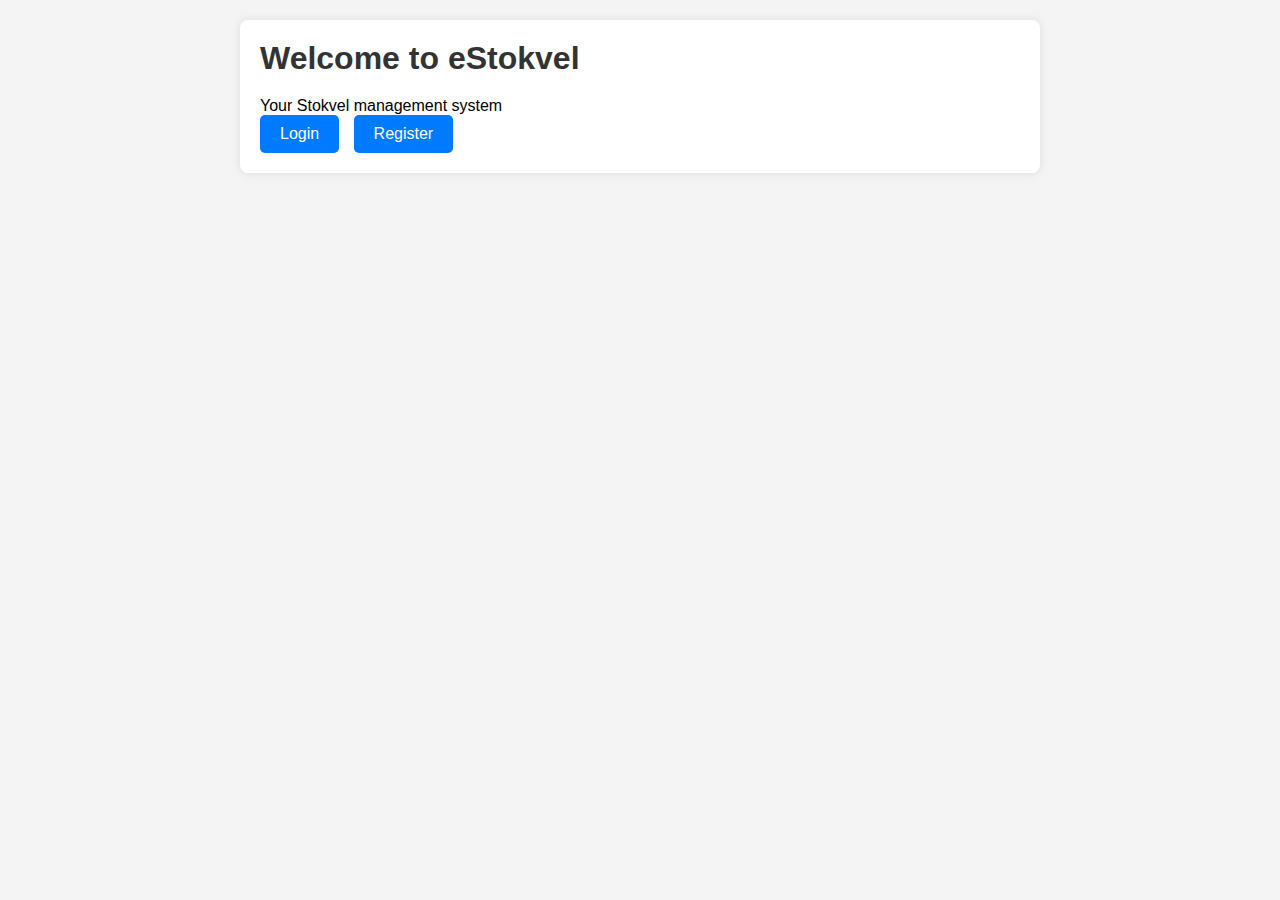
<file: index.html>
<!DOCTYPE html>
<html lang="en">
<head>
    <meta charset="UTF-8">
    <meta name="viewport" content="width=device-width, initial-scale=1.0">
    <title>Stokvel App</title>
    <link rel="stylesheet" href="css/style.css">
</head>
<body>
    <div class="container">
        <h1>Welcome to eStokvel</h1>
        <p>Your Stokvel management system</p>
        <div class="buttons">
            <a href="login.html" class="btn">Login</a>
            <a href="register.html" class="btn">Register</a>
        </div>
    </div>
</body>
</html>
</file>
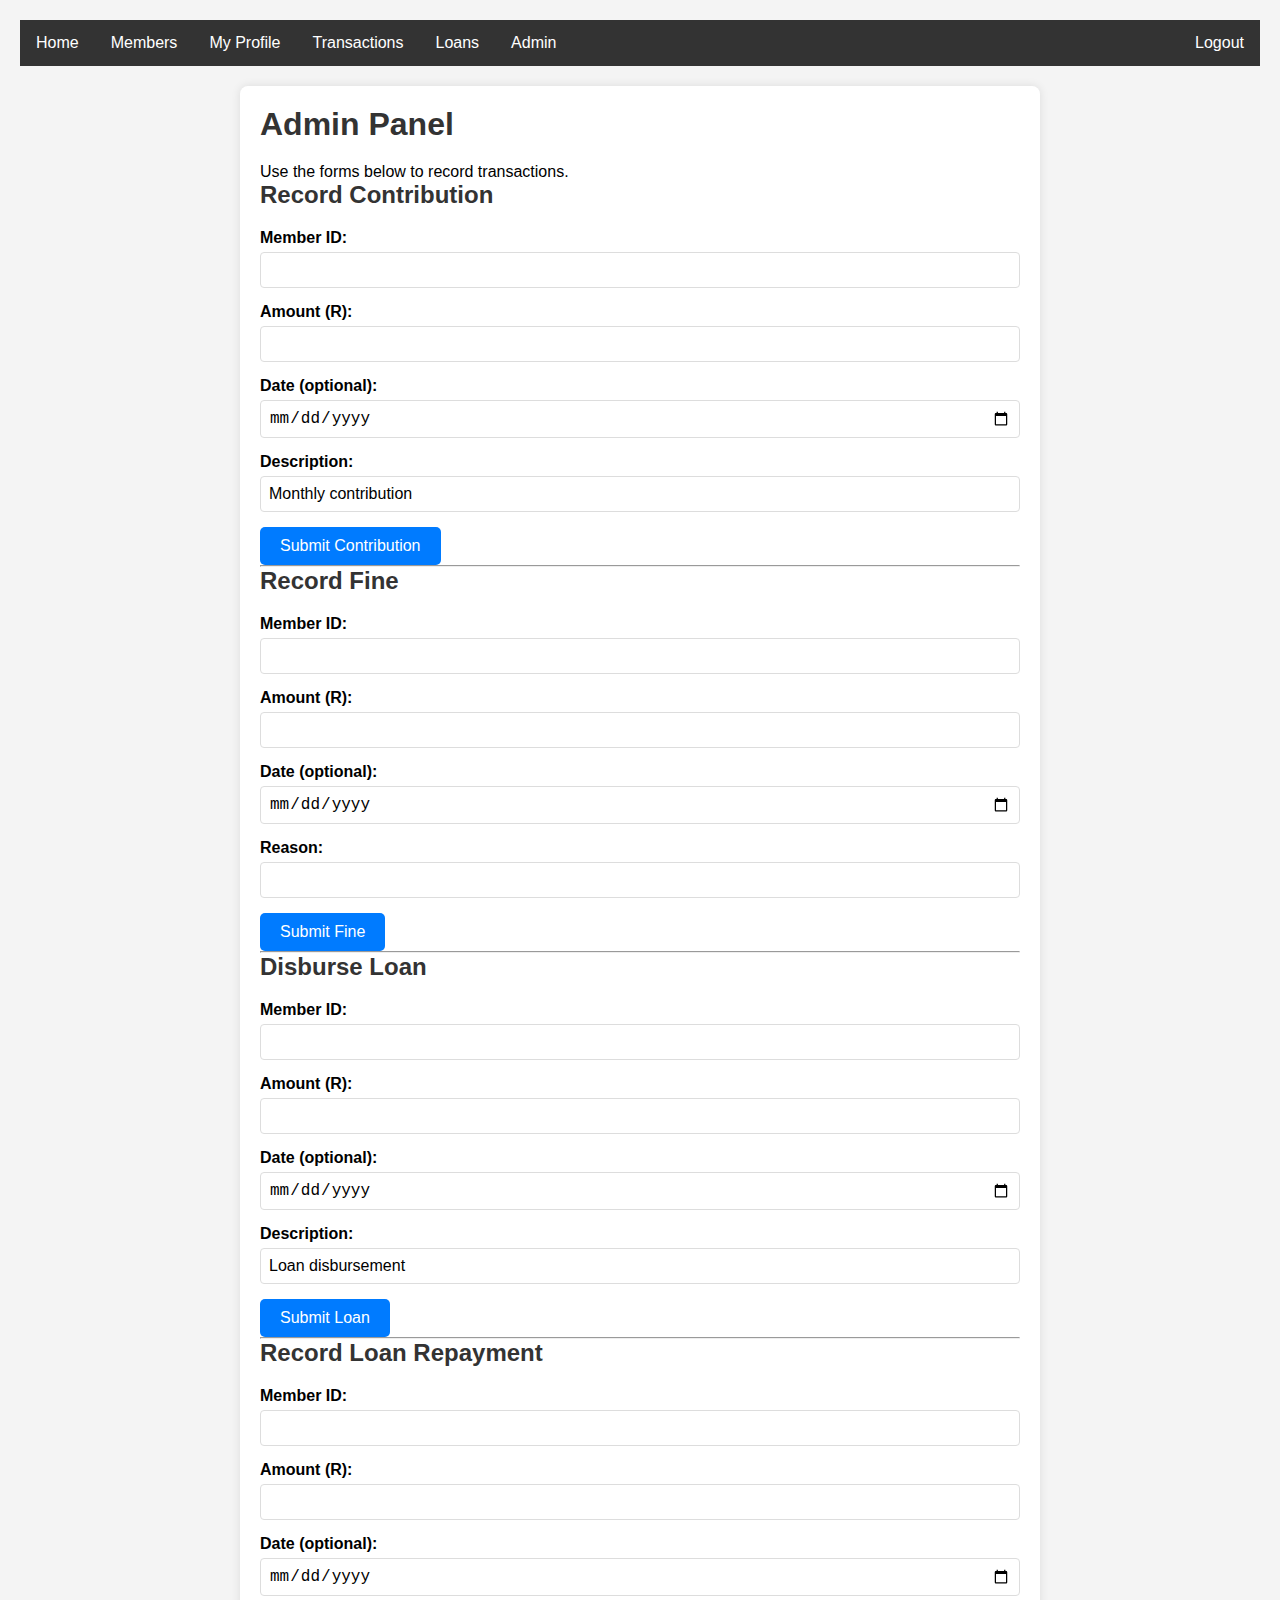
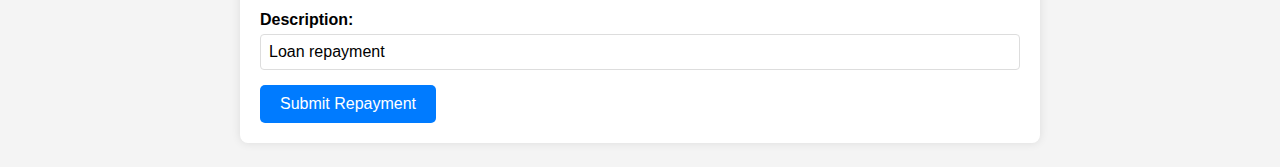
<file: admin.html>
<!DOCTYPE html>
<html lang="en">
<head>
    <meta charset="UTF-8">
    <meta name="viewport" content="width=device-width, initial-scale=1.0">
    <title>Admin Dashboard - Stokvel</title>
    <link rel="stylesheet" href="css/style.css">
</head>
<body>
    <div class="navbar">
        <a href="dashboard.html">Home</a>
        <a href="members.html">Members</a>
        <a href="profile.html">My Profile</a>
        <a href="transactions.html">Transactions</a>
        <a href="loans.html">Loans</a>
        <a href="admin.html" class="active">Admin</a>
        <a href="#" id="logoutLink" class="logout">Logout</a>
    </div>

    <div class="container">
        <h1>Admin Panel</h1>
        <p>Use the forms below to record transactions.</p>

        <!-- Contribution Form -->
        <section>
            <h2>Record Contribution</h2>
            <form id="contributionForm">
                <div class="form-group">
                    <label for="contributionMemberId">Member ID:</label>
                    <input type="number" id="contributionMemberId" required>
                </div>
                <div class="form-group">
                    <label for="contributionAmount">Amount (R):</label>
                    <input type="number" step="0.01" id="contributionAmount" required>
                </div>
                <div class="form-group">
                    <label for="contributionDate">Date (optional):</label>
                    <input type="date" id="contributionDate">
                </div>
                <div class="form-group">
                    <label for="contributionDesc">Description:</label>
                    <input type="text" id="contributionDesc" value="Monthly contribution">
                </div>
                <button type="submit" class="btn">Submit Contribution</button>
            </form>
            <div id="contributionMessage"></div>
        </section>

        <hr>

        <!-- Fine Form -->
        <section>
            <h2>Record Fine</h2>
            <form id="fineForm">
                <div class="form-group">
                    <label for="fineMemberId">Member ID:</label>
                    <input type="number" id="fineMemberId" required>
                </div>
                <div class="form-group">
                    <label for="fineAmount">Amount (R):</label>
                    <input type="number" step="0.01" id="fineAmount" required>
                </div>
                <div class="form-group">
                    <label for="fineDate">Date (optional):</label>
                    <input type="date" id="fineDate">
                </div>
                <div class="form-group">
                    <label for="fineReason">Reason:</label>
                    <input type="text" id="fineReason" required>
                </div>
                <button type="submit" class="btn">Submit Fine</button>
            </form>
            <div id="fineMessage"></div>
        </section>

        <hr>

        <!-- Loan Disbursement Form -->
        <section>
            <h2>Disburse Loan</h2>
            <form id="loanForm">
                <div class="form-group">
                    <label for="loanMemberId">Member ID:</label>
                    <input type="number" id="loanMemberId" required>
                </div>
                <div class="form-group">
                    <label for="loanAmount">Amount (R):</label>
                    <input type="number" step="0.01" id="loanAmount" required>
                </div>
                <div class="form-group">
                    <label for="loanDate">Date (optional):</label>
                    <input type="date" id="loanDate">
                </div>
                <div class="form-group">
                    <label for="loanDesc">Description:</label>
                    <input type="text" id="loanDesc" value="Loan disbursement">
                </div>
                <button type="submit" class="btn">Submit Loan</button>
            </form>
            <div id="loanMessage"></div>
        </section>

        <hr>

        <!-- Loan Repayment Form -->
        <section>
            <h2>Record Loan Repayment</h2>
            <form id="repaymentForm">
                <div class="form-group">
                    <label for="repaymentMemberId">Member ID:</label>
                    <input type="number" id="repaymentMemberId" required>
                </div>
                <div class="form-group">
                    <label for="repaymentAmount">Amount (R):</label>
                    <input type="number" step="0.01" id="repaymentAmount" required>
                </div>
                <div class="form-group">
                    <label for="repaymentDate">Date (optional):</label>
                    <input type="date" id="repaymentDate">
                </div>
                <div class="form-group">
                    <label for="repaymentDesc">Description:</label>
                    <input type="text" id="repaymentDesc" value="Loan repayment">
                </div>
                <button type="submit" class="btn">Submit Repayment</button>
            </form>
            <div id="repaymentMessage"></div>
        </section>
    </div>

    <script type="module">
        import { requireAuth, getUser, logout } from './js/utils.js';
        import { apiRequest } from './js/api.js'; // We need to export apiRequest from api.js

        // Protect page: only admin or treasurer allowed
        requireAuth();
        const user = getUser();
        if (user.role !== 'admin' && user.role !== 'treasurer') {
            alert('Access denied. Admins only.');
            window.location.href = 'dashboard.html';
        }

        // Helper to post a transaction
        async function postTransaction(type, formId, messageDivId) {
            const form = document.getElementById(formId);
            const formData = new FormData(form);
            const data = {
                memberId: parseInt(formData.get('memberId')),
                type: type,
                amount: parseFloat(formData.get('amount')),
                description: formData.get('description') || '',
                date: formData.get('date') || undefined
            };

            // For fine, we also want to include reason in description
            if (type === 'fine') {
                data.description = formData.get('reason') + (formData.get('description') ? ': ' + formData.get('description') : '');
            }

            try {
                const result = await apiRequest('/transactions', 'POST', data);
                document.getElementById(messageDivId).innerHTML = `<span class="success">Transaction recorded successfully!</span>`;
                form.reset();
            } catch (err) {
                document.getElementById(messageDivId).innerHTML = `<span class="error">Error: ${err.message}</span>`;
            }
        }

        // Contribution
        document.getElementById('contributionForm').addEventListener('submit', (e) => {
            e.preventDefault();
            postTransaction('contribution', 'contributionForm', 'contributionMessage');
        });

        // Fine
        document.getElementById('fineForm').addEventListener('submit', (e) => {
            e.preventDefault();
            postTransaction('fine', 'fineForm', 'fineMessage');
        });

        // Loan disbursement
        document.getElementById('loanForm').addEventListener('submit', (e) => {
            e.preventDefault();
            postTransaction('loan_disbursement', 'loanForm', 'loanMessage');
        });

        // Loan repayment
        document.getElementById('repaymentForm').addEventListener('submit', (e) => {
            e.preventDefault();
            postTransaction('loan_repayment', 'repaymentForm', 'repaymentMessage');
        });

        // Logout
        document.getElementById('logoutLink').addEventListener('click', (e) => {
            e.preventDefault();
            logout();
        });
    </script>
</body>
</html>
</file>
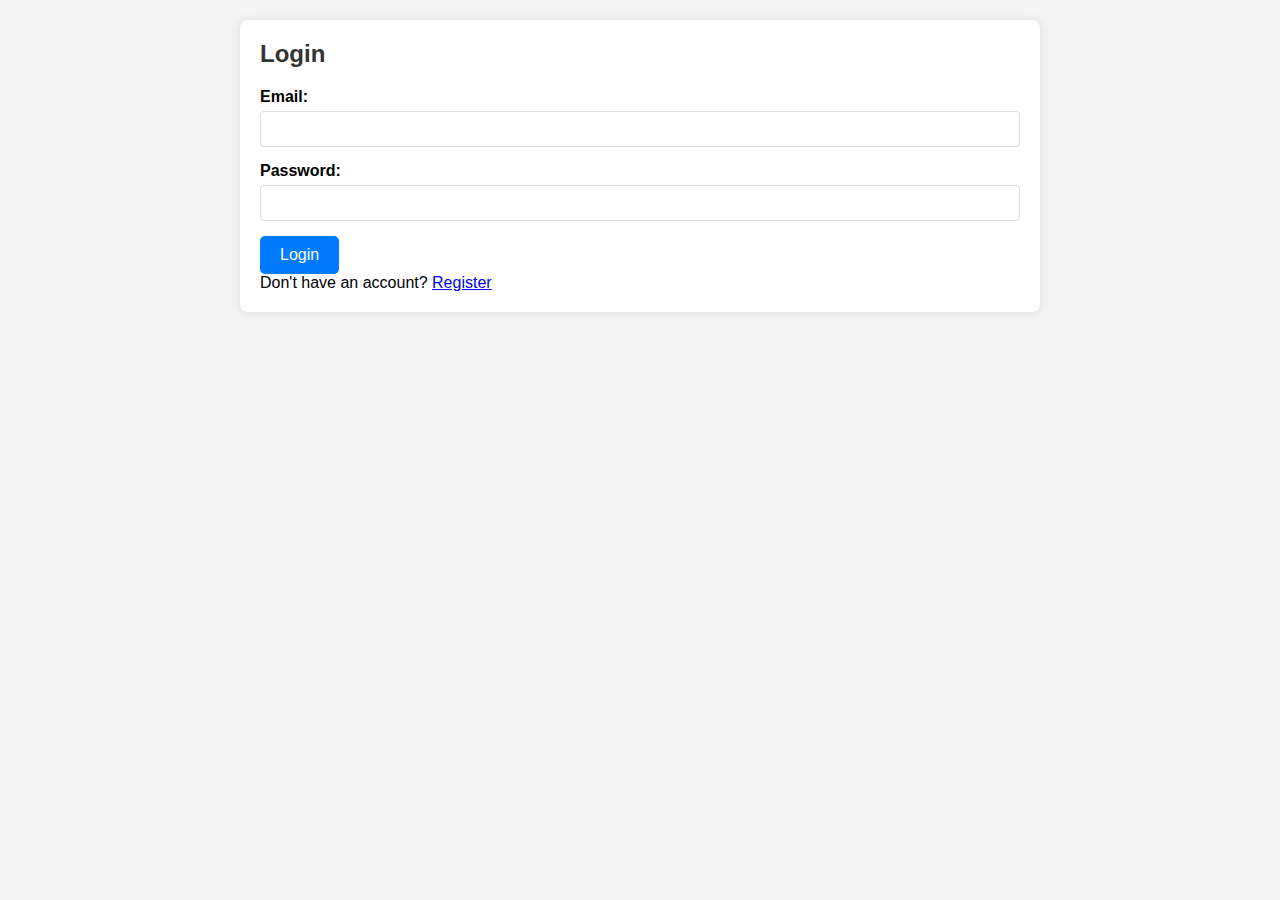
<file: dashboard.html>
<!DOCTYPE html>
<html lang="en">
<head>
    <meta charset="UTF-8">
    <meta name="viewport" content="width=device-width, initial-scale=1.0">
    <title>Dashboard - Stokvel</title>
    <link rel="stylesheet" href="css/style.css">
</head>
<body>
    <div class="navbar">
        <a href="admin.html">Admin</a>
        <a href="dashboard.html">Home</a>
        <a href="members.html">Members</a>
        <a href="profile.html">My Profile</a>
        <a href="transactions.html">Transactions</a>
        <a href="loans.html">Loans</a>
        <a href="#" id="logoutLink" class="logout">Logout</a>
    </div>
    <div class="container">
        <h1>Dashboard</h1>
        <div id="welcome"></div>
        <p>Welcome to your Stokvel management dashboard. Use the navigation above.</p>
    </div>

    <!-- Single module script -->
    <script type="module">
        import { requireAuth, getUser, logout } from './js/utils.js';

        // Protect this page – redirect to login if not authenticated
        requireAuth();

        // Display welcome message
        const user = getUser();
        document.getElementById('welcome').innerHTML = `<h2>Welcome, ${user.name} (${user.role})</h2>`;

        // Attach logout event to the link
        document.getElementById('logoutLink').addEventListener('click', (e) => {
            e.preventDefault();
            logout();
        });
    </script>
</body>
</html>
</file>
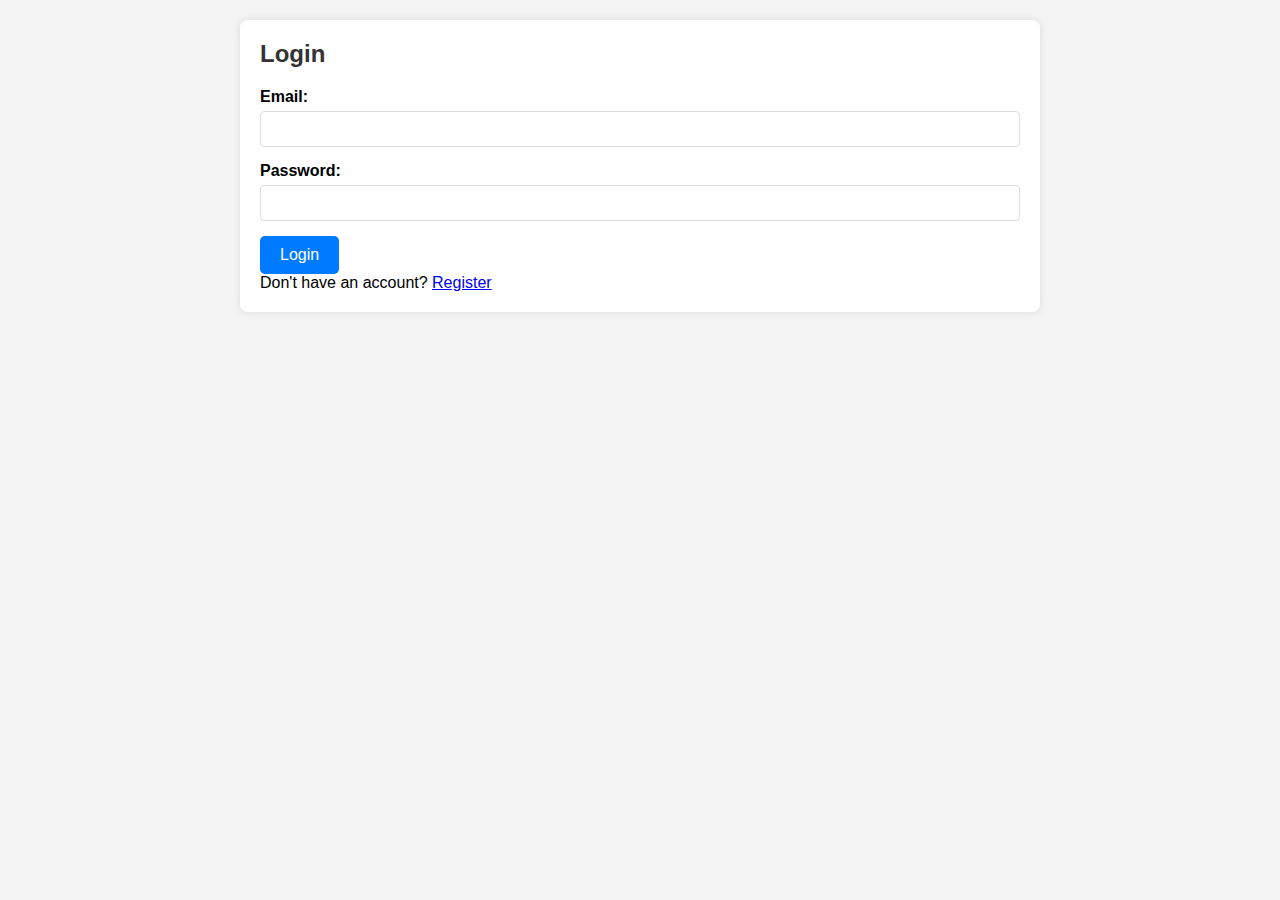
<file: loans.html>
<!DOCTYPE html>
<html lang="en">
<head>
    <meta charset="UTF-8">
    <meta name="viewport" content="width=device-width, initial-scale=1.0">
    <title>Loans - Stokvel</title>
    <link rel="stylesheet" href="css/style.css">
</head>
<body>
    <div class="navbar">
        <a href="dashboard.html">Home</a>
        <a href="members.html">Members</a>
        <a href="profile.html">My Profile</a>
        <a href="transactions.html">Transactions</a>
        <a href="loans.html">Loans</a>
        <a href="admin.html">Admin</a>
        <a href="#" id="logoutLink" class="logout">Logout</a>
    </div>
    <div class="container">
        <h1>My Loans</h1>
        <div id="loans-list"></div>
        <div id="error" class="error"></div>
    </div>
    <script type="module">
        import { requireAuth, getUser, logout } from './js/utils.js';
        import { getMemberLoans } from './js/api.js';

        requireAuth();
        const user = getUser();

        async function loadLoans() {
            try {
                if (user.role === 'member' && user.memberId) {
                    const data = await getMemberLoans(user.memberId);
                    document.getElementById('loans-list').innerHTML = `<pre>${JSON.stringify(data, null, 2)}</pre>`;
                } else {
                    document.getElementById('loans-list').innerHTML = '<p>Loan view for non-members coming soon.</p>';
                }
            } catch (err) {
                document.getElementById('error').textContent = err.message;
            }
        }

        loadLoans();
        document.getElementById('logoutLink').addEventListener('click', (e) => {
            e.preventDefault();
            logout();
        });
    </script>
</body>
</html>
</file>
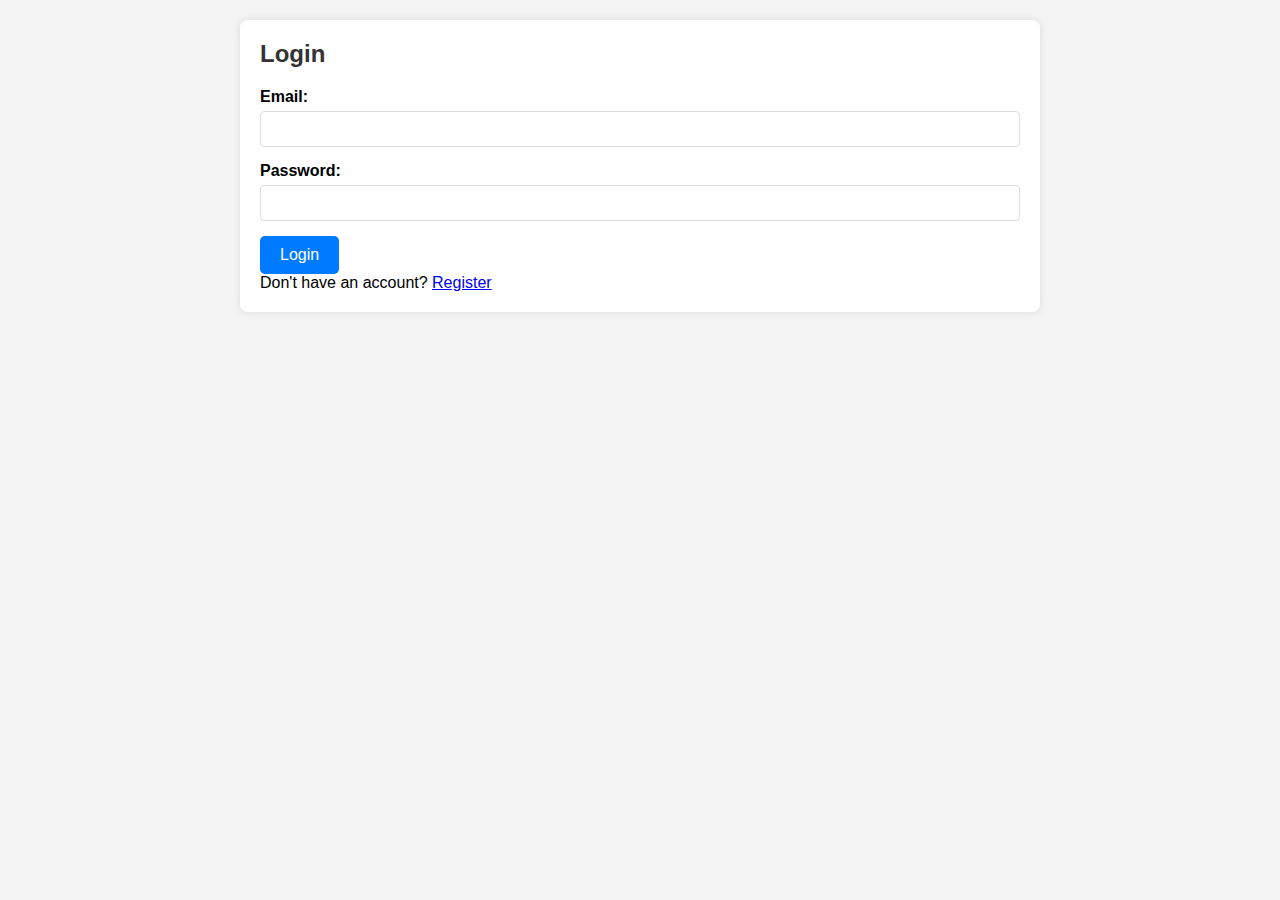
<file: login.html>
<!DOCTYPE html>
<html lang="en">
<head>
    <meta charset="UTF-8">
    <meta name="viewport" content="width=device-width, initial-scale=1.0">
    <title>Login - Stokvel</title>
    <link rel="stylesheet" href="css/style.css">
</head>
<body>
    <div class="container">
        <h2>Login</h2>
        <form id="loginForm">
            <div class="form-group">
                <label for="email">Email:</label>
                <input type="email" id="email" required>
            </div>
            <div class="form-group">
                <label for="password">Password:</label>
                <input type="password" id="password" required>
            </div>
            <div id="error" class="error"></div>
            <button type="submit" class="btn">Login</button>
            <p>Don't have an account? <a href="register.html">Register</a></p>
        </form>
    </div>
<script type="module">
    import { login } from './js/api.js';
    import { setAuth } from './js/utils.js';

    document.getElementById('loginForm').addEventListener('submit', async (e) => {
        e.preventDefault();
        const email = document.getElementById('email').value;
        const password = document.getElementById('password').value;
        const errorDiv = document.getElementById('error');

        try {
            const data = await login(email, password);
            setAuth(data.token, data.user);
            window.location.href = 'dashboard.html';
        } catch (err) {
            errorDiv.textContent = err.message;
        }
    });
</script>
</body>
</html>
</file>
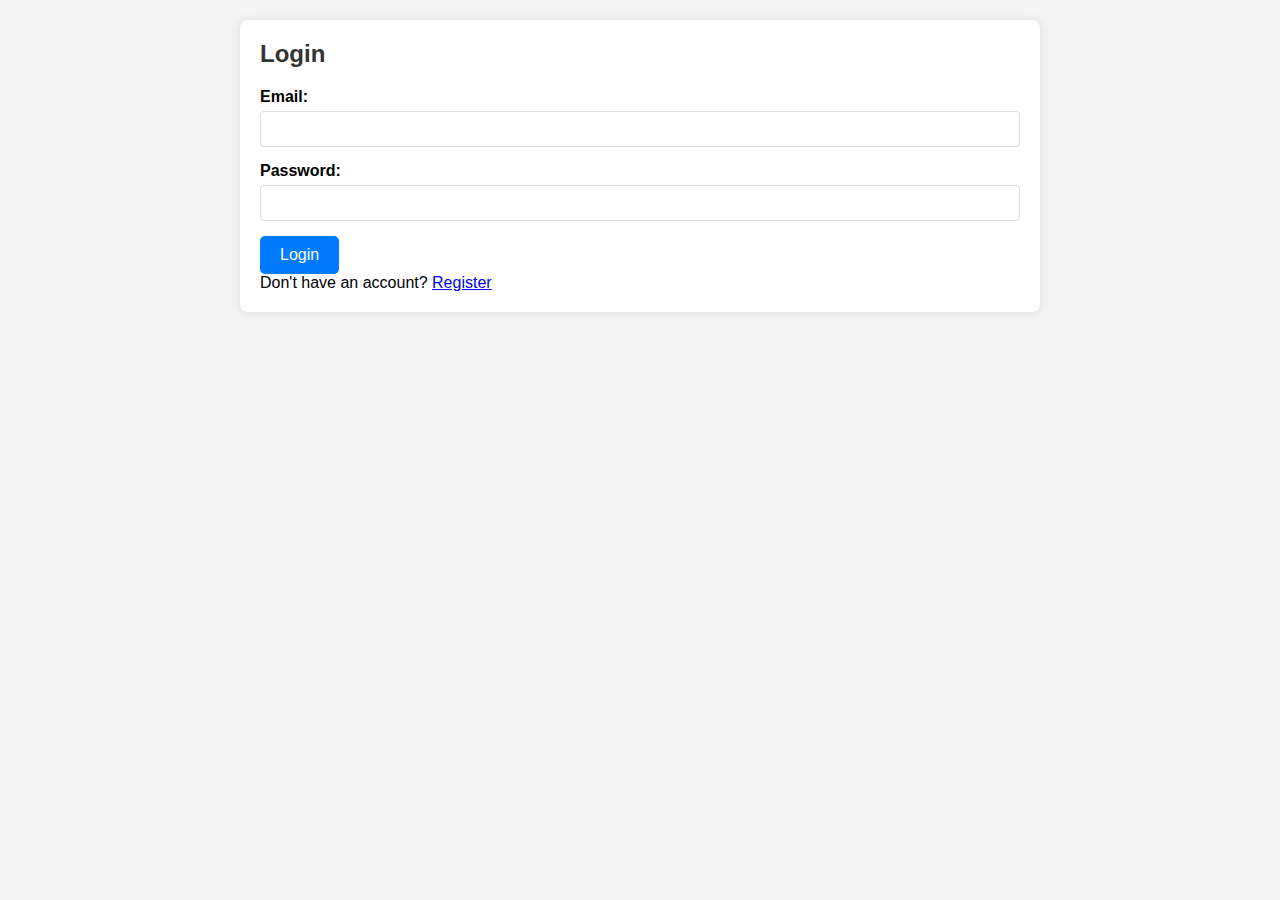
<file: members.html>
<!DOCTYPE html>
<html lang="en">
<head>
    <meta charset="UTF-8">
    <meta name="viewport" content="width=device-width, initial-scale=1.0">
    <title>Members - Stokvel</title>
    <link rel="stylesheet" href="css/style.css">
</head>
<body>
    <div class="navbar">
        <a href="dashboard.html">Home</a>
        <a href="members.html">Members</a>
        <a href="profile.html">My Profile</a>
        <a href="transactions.html">Transactions</a>
        <a href="loans.html">Loans</a>
        <a href="admin.html">Admin</a>
        <a href="#" class="logout" onclick="logout()">Logout</a>
    </div>
    <div class="container">
        <h1>Members</h1>
        <div id="members-list"></div>
        <div id="error" class="error"></div>
    </div>
<script type="module">
    import { getMembers, getMember } from './js/api.js';
    import { getUser, getUserRole, requireAuth } from './js/utils.js';

    requireAuth();
    const role = getUserRole();
    const user = getUser();

    async function loadMembers() {
        try {
            let members;
            if (role === 'member' && user.memberId) {
                members = await getMember(user.memberId);
            } else {
                members = await getMembers();
            }

            const container = document.getElementById('members-list');
            if (Array.isArray(members)) {
                let html = '<table><tr><th>ID</th><th>Name</th><th>Phone</th><th>Balance</th><th>Status</th></tr>';
                members.forEach(m => {
                    html += `<tr>
                        <td>${m.id}</td>
                        <td>${m.name}</td>
                        <td>${m.phone || ''}</td>
                        <td>${m.currentBalance}</td>
                        <td>${m.status}</td>
                    </tr>`;
                });
                html += '</table>';
                container.innerHTML = html;
            } else {
                container.innerHTML = `<pre>${JSON.stringify(members, null, 2)}</pre>`;
            }
        } catch (err) {
            document.getElementById('error').textContent = err.message;
        }
    }

    loadMembers();
</script>
</body>
</html>
</file>
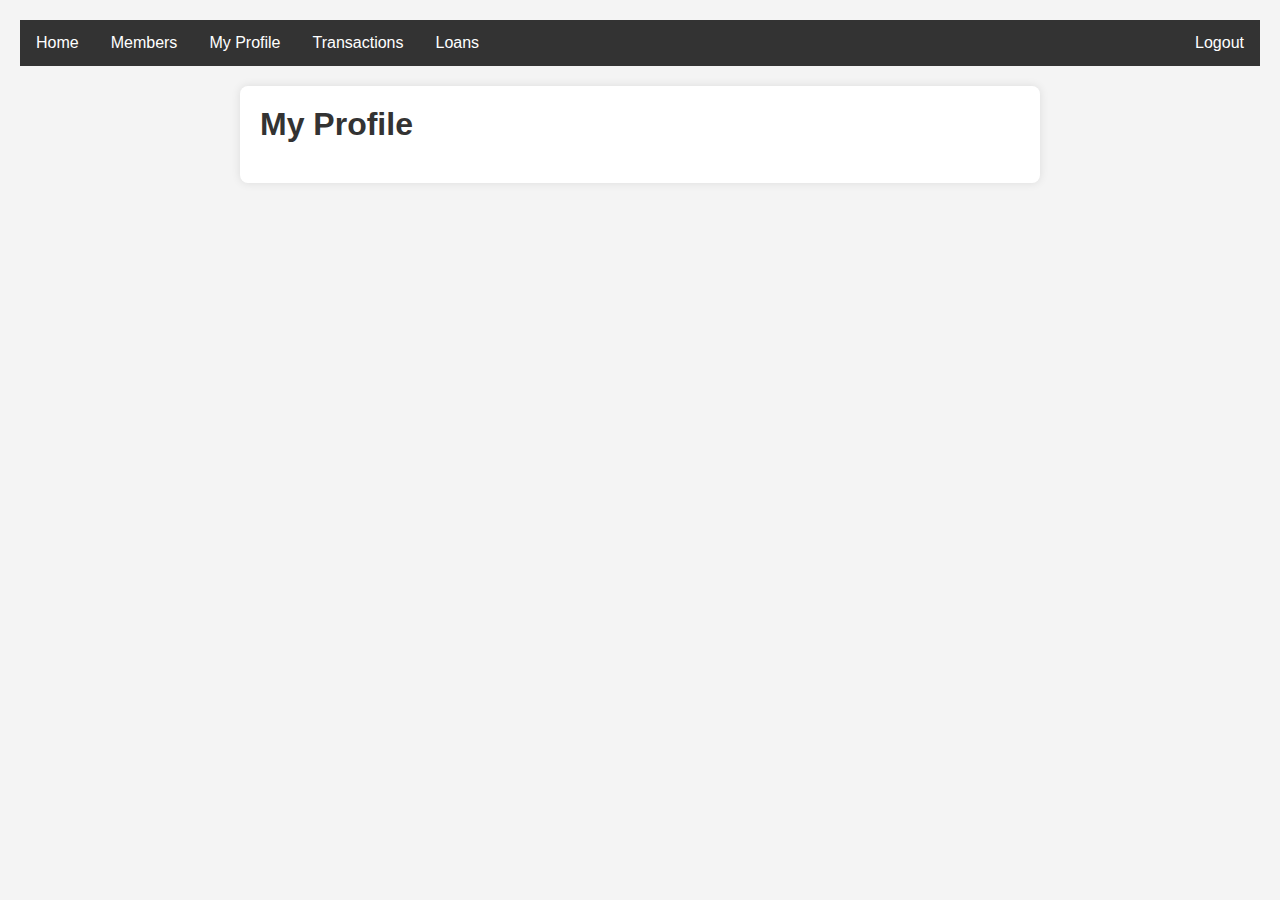
<file: profile.html>
<!DOCTYPE html>
<html lang="en">
<head>
    <meta charset="UTF-8">
    <meta name="viewport" content="width=device-width, initial-scale=1.0">
    <title>My Profile - Stokvel</title>
    <link rel="stylesheet" href="css/style.css">
</head>
<body>
    <div class="navbar">
        <a href="dashboard.html">Home</a>
        <a href="members.html">Members</a>
        <a href="profile.html">My Profile</a>
        <a href="transactions.html">Transactions</a>
        <a href="loans.html">Loans</a>
        <a href="#" class="logout" onclick="logout()">Logout</a>
    </div>
    <div class="container">
        <h1>My Profile</h1>
        <div id="profile"></div>
        <div id="error" class="error"></div>
    </div>
    <script src="js/utils.js"></script>
    <script src="js/api.js"></script>
    <script>
        requireAuth();
        const user = getUser();

        async function loadProfile() {
            try {
                let endpoint;
                if (user.role === 'member' && user.memberId) {
                    endpoint = `/members/${user.memberId}`;
                } else {
                    // For non-members, maybe show user details? We'll just show a message.
                    document.getElementById('profile').innerHTML = `<p>You are logged in as ${user.role}. No member profile linked.</p>`;
                    return;
                }
                const profile = await apiRequest(endpoint);
                document.getElementById('profile').innerHTML = `<pre>${JSON.stringify(profile, null, 2)}</pre>`;
            } catch (err) {
                document.getElementById('error').textContent = err.message;
            }
        }

        loadProfile();
    </script>
</body>
</html>
</file>
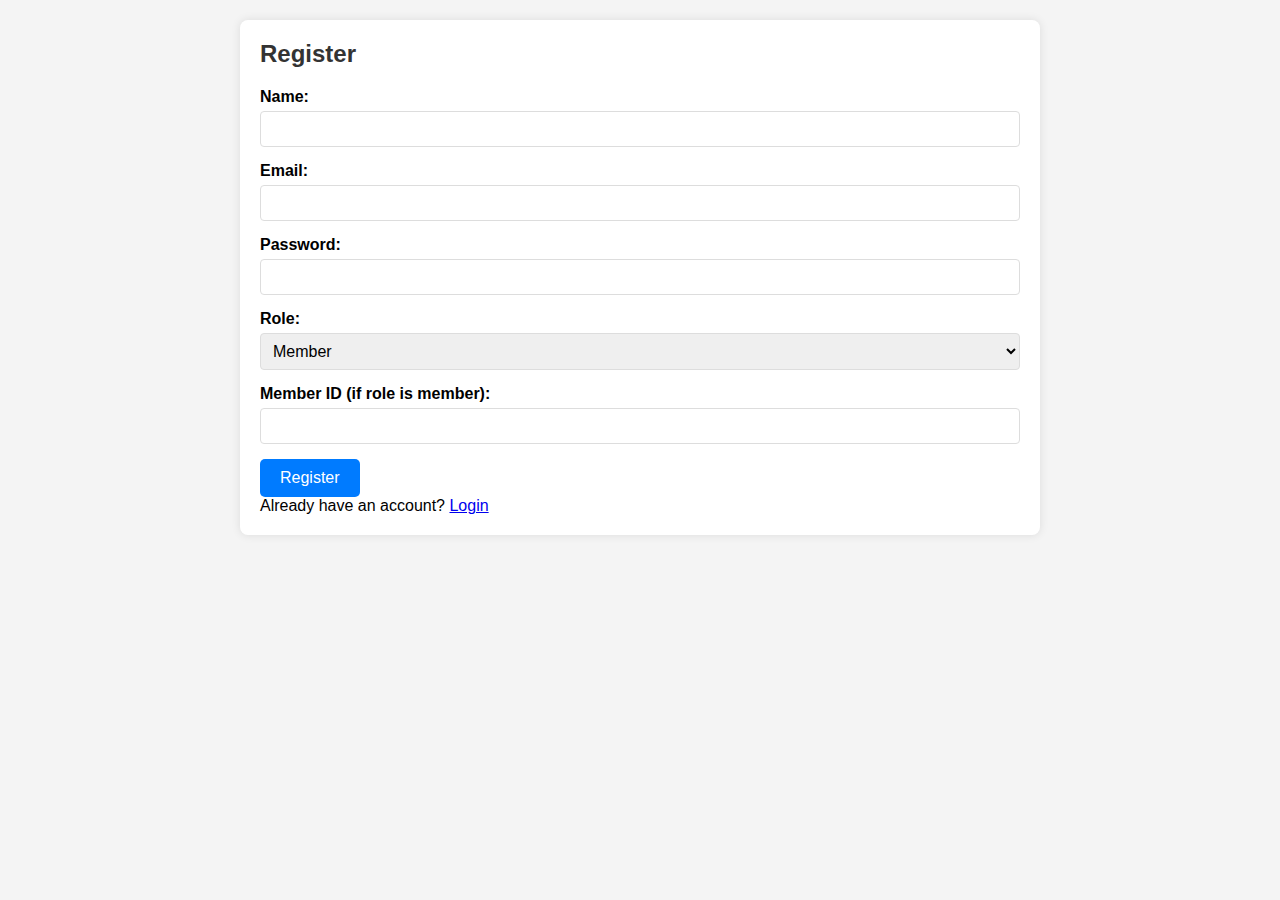
<file: register.htm>
<!DOCTYPE html>
<html lang="en">
<head>
    <meta charset="UTF-8">
    <meta name="viewport" content="width=device-width, initial-scale=1.0">
    <title>Register - Stokvel</title>
    <link rel="stylesheet" href="css/style.css">
</head>
<body>
    <div class="container">
        <h2>Register</h2>
        <form id="registerForm">
            <div class="form-group">
                <label for="name">Name:</label>
                <input type="text" id="name" required>
            </div>
            <div class="form-group">
                <label for="email">Email:</label>
                <input type="email" id="email" required>
            </div>
            <div class="form-group">
                <label for="password">Password:</label>
                <input type="password" id="password" required>
            </div>
            <div class="form-group">
                <label for="role">Role:</label>
                <select id="role">
                    <option value="member">Member</option>
                    <option value="admin">Admin</option>
                    <option value="treasurer">Treasurer</option>
                    <option value="auditor">Auditor</option>
                </select>
            </div>
            <div class="form-group">
                <label for="memberId">Member ID (if role is member):</label>
                <input type="number" id="memberId">
            </div>
            <div id="error" class="error"></div>
            <button type="submit" class="btn">Register</button>
            <p>Already have an account? <a href="login.html">Login</a></p>
        </form>
    </div>
   <script type="module">
    import { register } from './js/api.js';

    document.getElementById('registerForm').addEventListener('submit', async (e) => {
        e.preventDefault();
        const name = document.getElementById('name').value;
        const email = document.getElementById('email').value;
        const password = document.getElementById('password').value;
        const role = document.getElementById('role').value;
        const memberId = document.getElementById('memberId').value || null;

        const errorDiv = document.getElementById('error');

        try {
            await register({ name, email, password, role, memberId });
            alert('Registration successful! Please login.');
            window.location.href = 'login.html';
        } catch (err) {
            errorDiv.textContent = err.message;
        }
    });
</script>
</body>
</html>
</file>
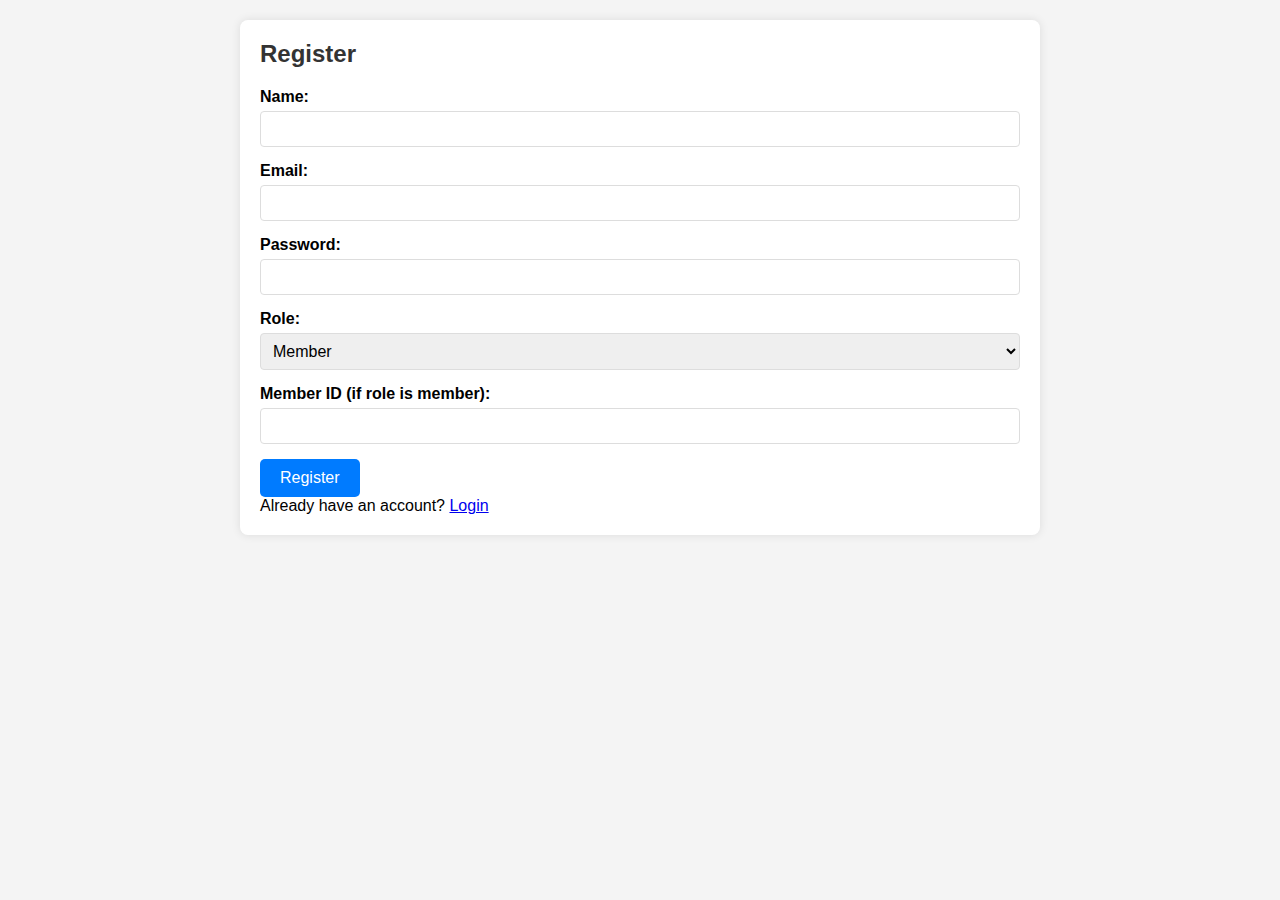
<file: register.html>
<!DOCTYPE html>
<html lang="en">
<head>
    <meta charset="UTF-8">
    <meta name="viewport" content="width=device-width, initial-scale=1.0">
    <title>Register - Stokvel</title>
    <link rel="stylesheet" href="css/style.css">
</head>
<body>
    <div class="container">
        <h2>Register</h2>
        <form id="registerForm">
            <div class="form-group">
                <label for="name">Name:</label>
                <input type="text" id="name" required>
            </div>
            <div class="form-group">
                <label for="email">Email:</label>
                <input type="email" id="email" required>
            </div>
            <div class="form-group">
                <label for="password">Password:</label>
                <input type="password" id="password" required>
            </div>
            <div class="form-group">
                <label for="role">Role:</label>
                <select id="role">
                    <option value="member">Member</option>
                    <option value="admin">Admin</option>
                    <option value="treasurer">Treasurer</option>
                    <option value="auditor">Auditor</option>
                </select>
            </div>
            <div class="form-group">
                <label for="memberId">Member ID (if role is member):</label>
                <input type="number" id="memberId">
            </div>
            <div id="error" class="error"></div>
            <button type="submit" class="btn">Register</button>
            <p>Already have an account? <a href="login.html">Login</a></p>
        </form>
    </div>

    <script type="module">
        console.log('🚀 Register script started');

        import { register } from './js/api.js';
        console.log('✅ Import successful');

        document.addEventListener('DOMContentLoaded', () => {
            console.log('📄 DOM fully loaded');
            const form = document.getElementById('registerForm');
            console.log('🔍 Form element:', form);

            form.addEventListener('submit', async (e) => {
                e.preventDefault();
                console.log('📤 Form submitted, preventDefault called');

                const name = document.getElementById('name').value;
                const email = document.getElementById('email').value;
                const password = document.getElementById('password').value;
                const role = document.getElementById('role').value;
                const memberId = document.getElementById('memberId').value || null;

                const errorDiv = document.getElementById('error');
                errorDiv.textContent = ''; // clear previous errors

                try {
                    console.log('📦 Sending registration data:', { name, email, role, memberId });
                    await register({ name, email, password, role, memberId });
                    console.log('✅ Registration successful');
                    alert('Registration successful! Please login.');
                    window.location.href = 'login.html';
                } catch (err) {
                    console.error('❌ Registration error:', err);
                    errorDiv.textContent = err.message;
                }
            });
        });
    </script>
</body>
</html>
</file>
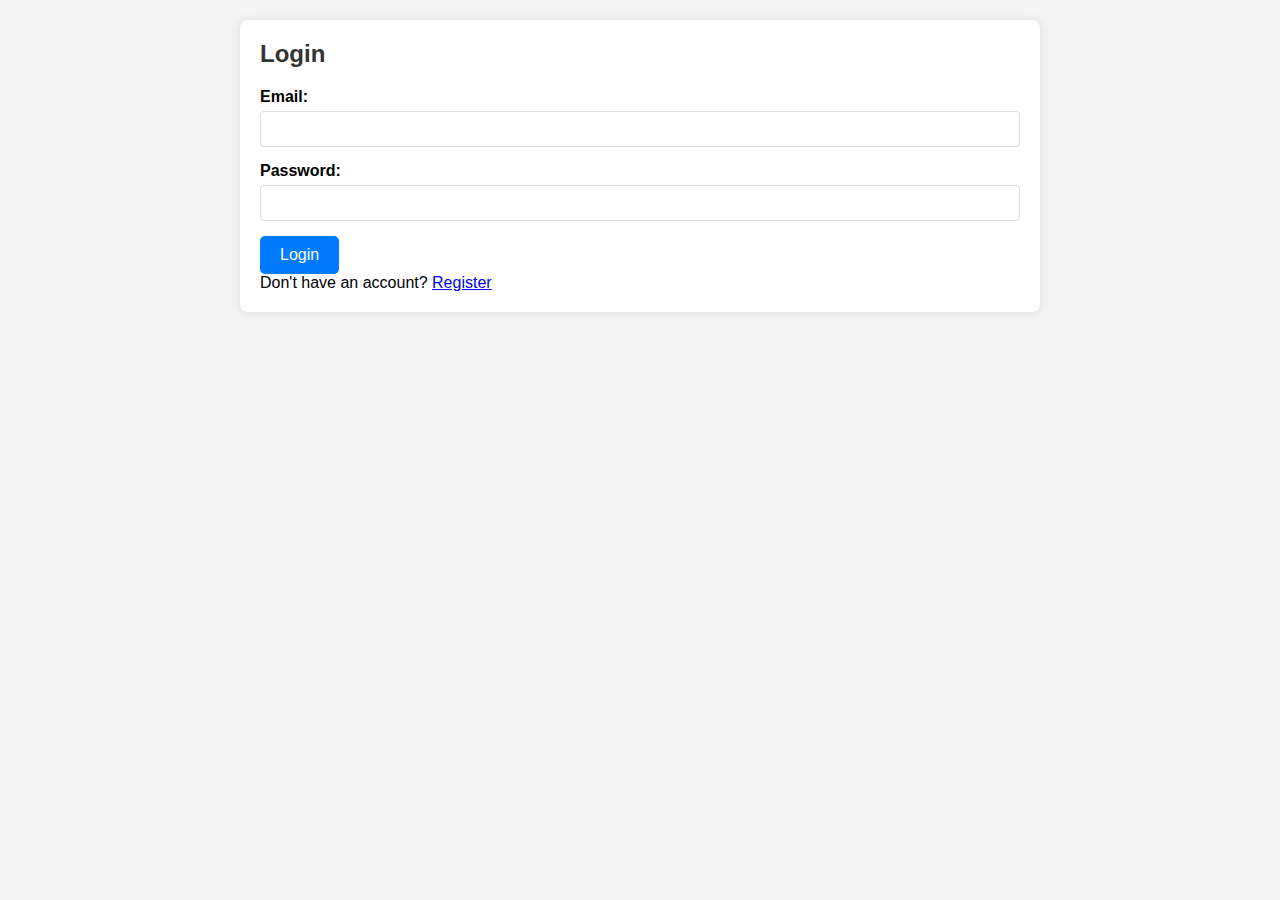
<file: transactions.html>
<!DOCTYPE html>
<html lang="en">
<head>
    <meta charset="UTF-8">
    <meta name="viewport" content="width=device-width, initial-scale=1.0">
    <title>Transactions - Stokvel</title>
    <link rel="stylesheet" href="css/style.css">
</head>
<body>
    <div class="navbar">
        <a href="dashboard.html">Home</a>
        <a href="members.html">Members</a>
        <a href="profile.html">My Profile</a>
        <a href="transactions.html">Transactions</a>
        <a href="loans.html">Loans</a>
        <a href="admin.html">Admin</a>
        <a href="#" id="logoutLink" class="logout">Logout</a>
    </div>
    <div class="container">
        <h1>My Transactions</h1>
        <div id="transactions-list"></div>
        <div id="error" class="error"></div>
    </div>
    <script type="module">
        import { requireAuth, getUser, logout } from './js/utils.js';
        import { getMemberStatement } from './js/api.js';

        requireAuth();
        const user = getUser();

        async function loadTransactions() {
            try {
                if (user.role === 'member' && user.memberId) {
                    const data = await getMemberStatement(user.memberId);
                    document.getElementById('transactions-list').innerHTML = `<pre>${JSON.stringify(data, null, 2)}</pre>`;
                } else {
                    document.getElementById('transactions-list').innerHTML = '<p>Transaction view for non-members coming soon.</p>';
                }
            } catch (err) {
                document.getElementById('error').textContent = err.message;
            }
        }

        loadTransactions();
        document.getElementById('logoutLink').addEventListener('click', (e) => {
            e.preventDefault();
            logout();
        });
    </script>
</body>
</html>
</file>
<file: css/style.css>
* {
    margin: 0;
    padding: 0;
    box-sizing: border-box;
}

body {
    font-family: Arial, sans-serif;
    background-color: #f4f4f4;
    padding: 20px;
}

.container {
    max-width: 800px;
    margin: 0 auto;
    background: white;
    padding: 20px;
    border-radius: 8px;
    box-shadow: 0 0 10px rgba(0,0,0,0.1);
}

h1, h2 {
    color: #333;
    margin-bottom: 20px;
}

.btn {
    display: inline-block;
    padding: 10px 20px;
    background-color: #007bff;
    color: white;
    text-decoration: none;
    border-radius: 5px;
    margin-right: 10px;
    border: none;
    cursor: pointer;
    font-size: 16px;
}

.btn:hover {
    background-color: #0056b3;
}

.btn-danger {
    background-color: #dc3545;
}

.btn-danger:hover {
    background-color: #c82333;
}

.form-group {
    margin-bottom: 15px;
}

label {
    display: block;
    margin-bottom: 5px;
    font-weight: bold;
}

input, select {
    width: 100%;
    padding: 8px;
    border: 1px solid #ddd;
    border-radius: 4px;
    font-size: 16px;
}

.error {
    color: red;
    margin-bottom: 10px;
}

.success {
    color: green;
    margin-bottom: 10px;
}

table {
    width: 100%;
    border-collapse: collapse;
    margin-top: 20px;
}

th, td {
    border: 1px solid #ddd;
    padding: 8px;
    text-align: left;
}

th {
    background-color: #f2f2f2;
}

.navbar {
    background-color: #333;
    overflow: hidden;
    margin-bottom: 20px;
}

.navbar a {
    float: left;
    display: block;
    color: white;
    text-align: center;
    padding: 14px 16px;
    text-decoration: none;
}

.navbar a:hover {
    background-color: #ddd;
    color: black;
}

.navbar .logout {
    float: right;
}
</file>
